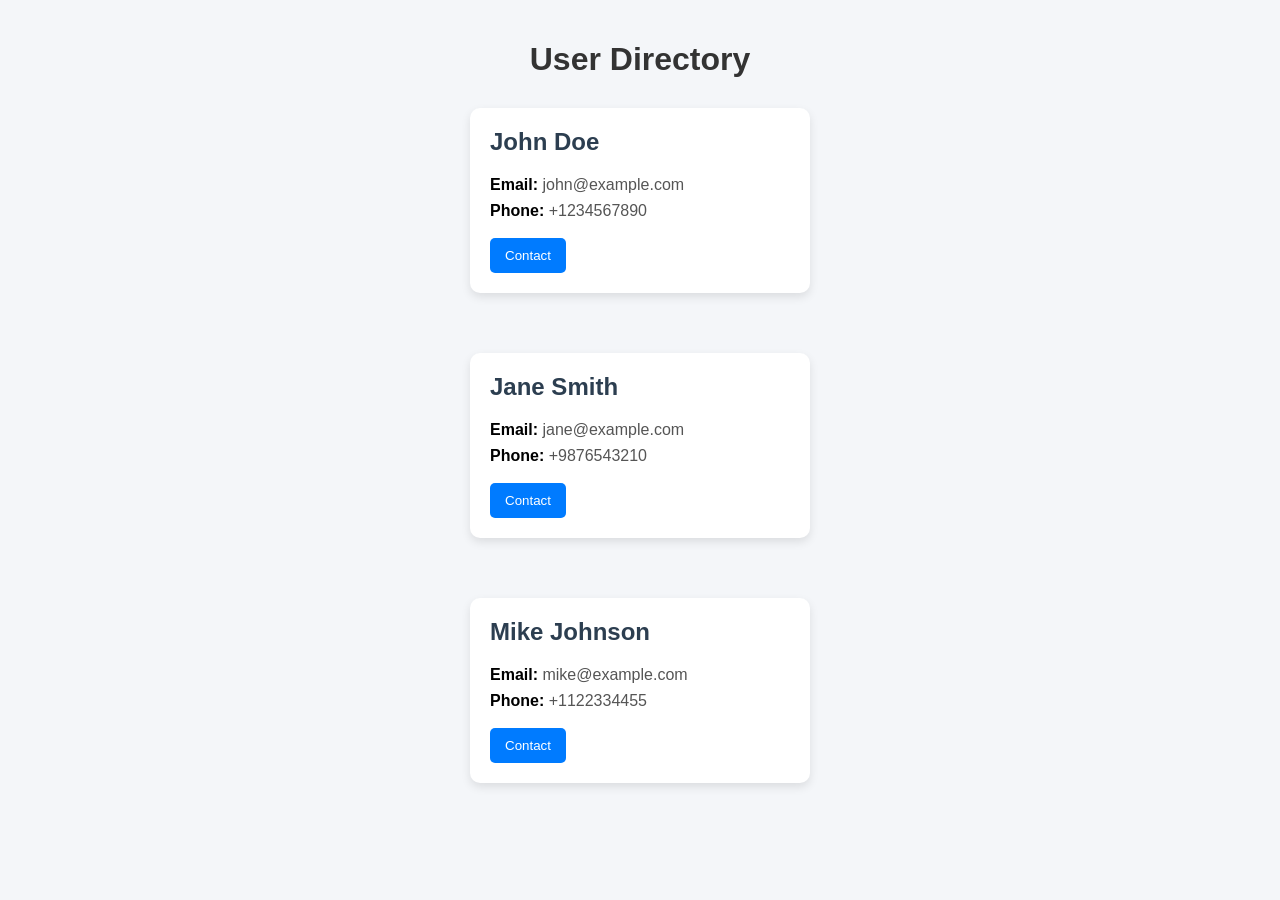
<file: HTML/Index.html>
<!DOCTYPE html>
<html>

<head>
    <title>User Cards</title>
    <link rel="stylesheet" href="../style.css">
</head>

<body>

    <h1>User Directory</h1>

    <!-- Card 1 -->
    <div>
        <h2>John Doe</h2>
        <p><strong>Email:</strong> john@example.com</p>
        <p><strong>Phone:</strong> +1234567890</p>
        <form action="mailto:john@example.com" method="post" enctype="text/plain">
            <button type="submit">Contact</button>
        </form>
    </div>

    <hr>

    <!-- Card 2 -->
    <div>
        <h2>Jane Smith</h2>
        <p><strong>Email:</strong> jane@example.com</p>
        <p><strong>Phone:</strong> +9876543210</p>
        <form action="mailto:jane@example.com" method="post" enctype="text/plain">
            <button type="submit">Contact</button>
        </form>
    </div>

    <hr>

    <!-- Card 3 -->
    <div>
        <h2>Mike Johnson</h2>
        <p><strong>Email:</strong> mike@example.com</p>
        <p><strong>Phone:</strong> +1122334455</p>
        <form action="mailto:mike@example.com" method="post" enctype="text/plain">
            <button type="submit">Contact</button>
        </form>
    </div>

</body>

</html>
</file>
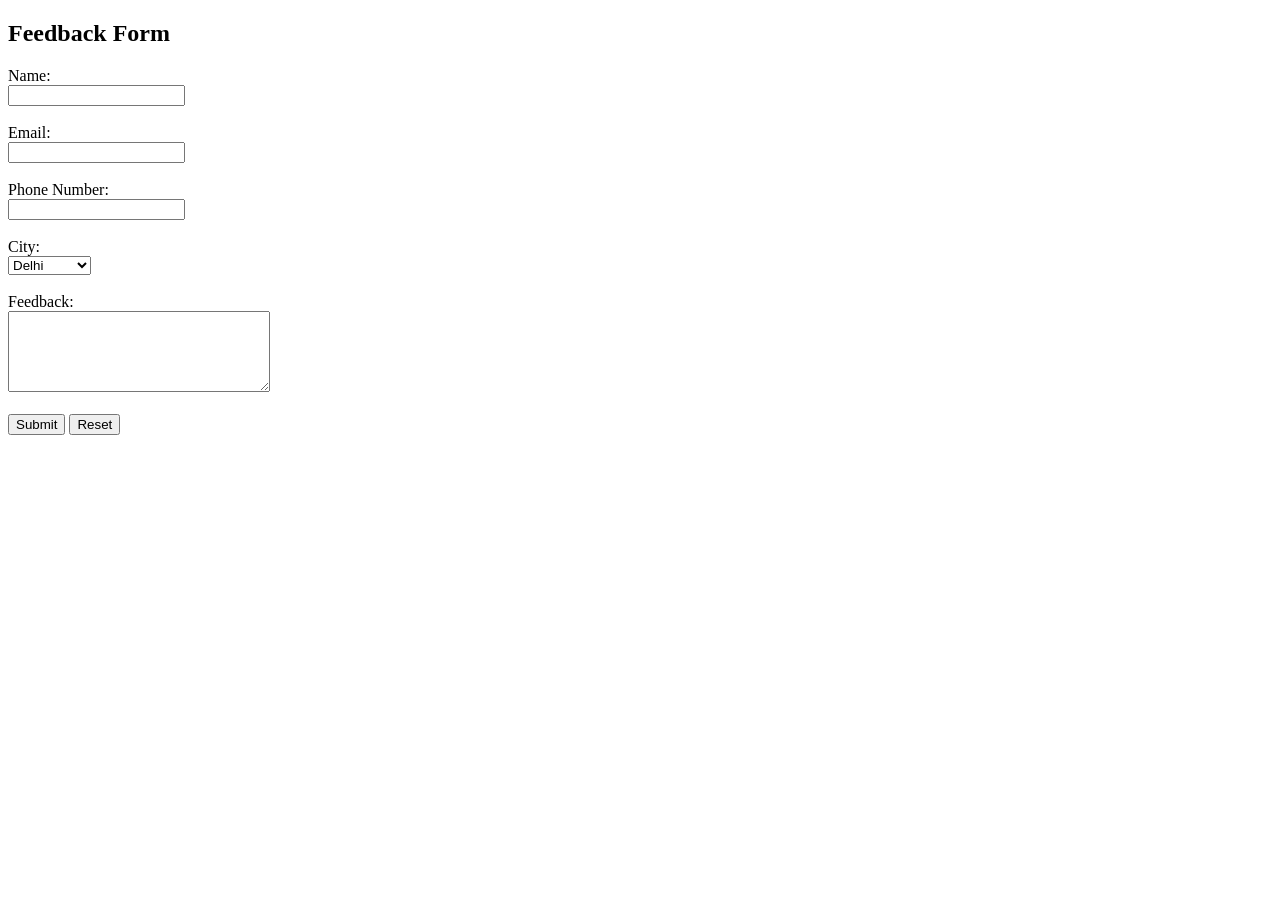
<file: HTML/contact-form.html>
<!DOCTYPE html>
<html>

<head>
    <title>Simple Feedback Form</title>
</head>

<body>

    <h2>Feedback Form</h2>

    <form>
        <!-- Name -->
        <label>Name:</label><br>
        <input type="text" name="name"><br><br>

        <!-- Email -->
        <label>Email:</label><br>
        <input type="email" name="email"><br><br>

        <!-- Phone Number -->
        <label>Phone Number:</label><br>
        <input type="tel" name="phone"><br><br>

        <!-- City Dropdown -->
        <label>City:</label><br>
        <select name="city">
            <option value="Delhi">Delhi</option>
            <option value="Mumbai">Mumbai</option>
            <option value="Kolkata">Kolkata</option>
            <option value="Chennai">Chennai</option>
            <option value="Bengaluru">Bengaluru</option>
        </select><br><br>

        <!-- Feedback -->
        <label>Feedback:</label><br>
        <textarea name="feedback" rows="5" cols="30"></textarea><br><br>

        <!-- Buttons -->
        <input type="submit" value="Submit">
        <input type="reset" value="Reset">

    </form>

</body>

</html>
</file>
<file: style.css>
body {
    font-family: Arial, sans-serif;
    background-color: #f4f6f9;
    margin: 0;
    padding: 20px;
}

h1 {
    text-align: center;
    color: #333;
    margin-bottom: 30px;
}

div {
    background-color: #ffffff;
    width: 300px;
    margin: 20px auto;
    padding: 20px;
    border-radius: 10px;
    box-shadow: 0 4px 10px rgba(0, 0, 0, 0.1);
    transition: transform 0.2s ease;
}

div:hover {
    transform: translateY(-5px);
}

h2 {
    margin-top: 0;
    color: #2c3e50;
}

p {
    color: #555;
    margin: 8px 0;
}

strong {
    color: #000;
}

button {
    margin-top: 10px;
    padding: 10px 15px;
    border: none;
    background-color: #007BFF;
    color: white;
    border-radius: 5px;
    cursor: pointer;
    transition: background-color 0.3s ease;
}

button:hover {
    background-color: #0056b3;
}

hr {
    border: none;
    height: 20px;
}
</file>
